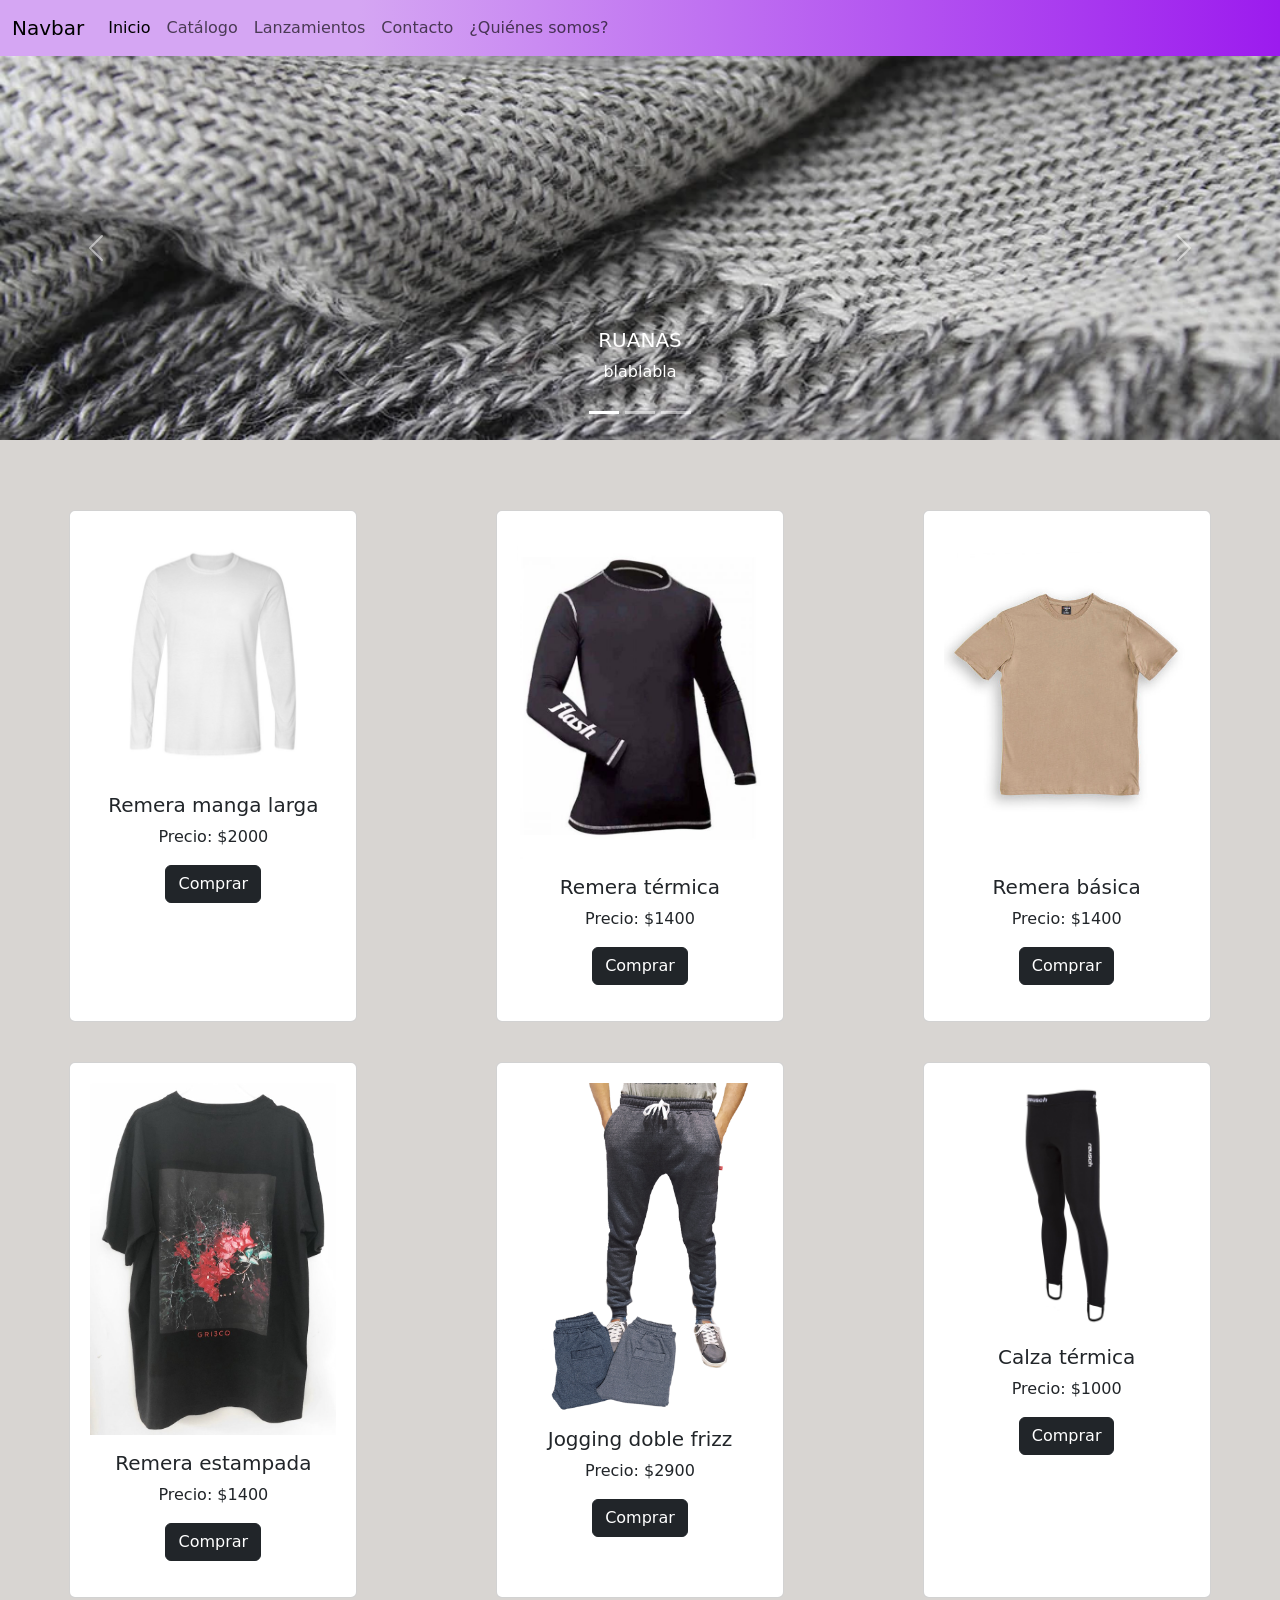
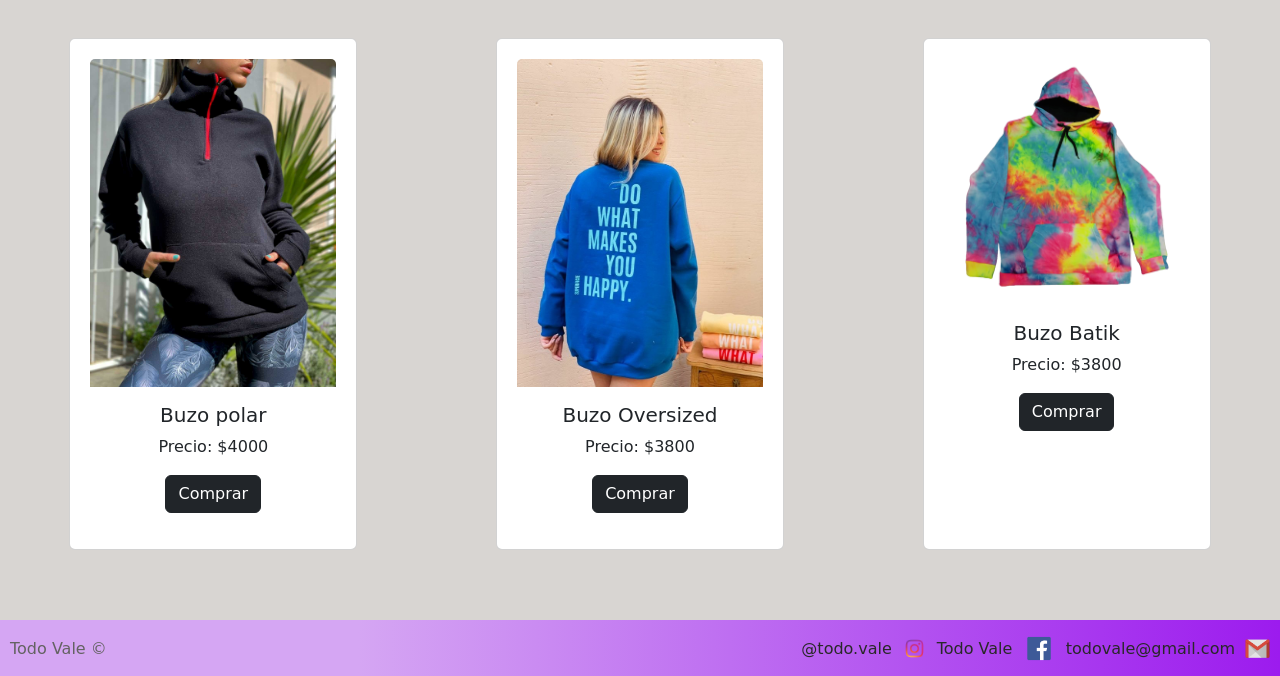
<file: index.html>
<!doctype html>
<html lang="en">
  <head>
    <meta charset="utf-8">
    <meta name="viewport" content="width=device-width, initial-scale=1">
    <title>Todo vale</title>
    <link href="https://cdn.jsdelivr.net/npm/bootstrap@5.2.0-beta1/dist/css/bootstrap.min.css" rel="stylesheet" integrity="sha384-0evHe/X+R7YkIZDRvuzKMRqM+OrBnVFBL6DOitfPri4tjfHxaWutUpFmBp4vmVor" crossorigin="anonymous">
    <link rel="stylesheet" href="style.css">
  </head>

  
  <body style="background-color: rgb(216, 213, 210);">

    <header>
        <nav class="navbar navbar-expand-lg" style="background: rgb(213,166,243);
        background: linear-gradient(90deg, rgba(213,166,243,1) 28%, rgba(156,27,238,1) 100%);">
            <div class="container-fluid">
              <a class="navbar-brand" href="#">Navbar</a>
              <button class="navbar-toggler" type="button" data-bs-toggle="collapse" data-bs-target="#navbarNav" aria-controls="navbarNav" aria-expanded="false" aria-label="Toggle navigation">
                <span class="navbar-toggler-icon"></span>
              </button>
              <div class="collapse navbar-collapse" id="navbarNav">
                <ul class="navbar-nav">
                  <li class="nav-item">
                    <a class="nav-link active" aria-current="page" href="index.html">Inicio</a>
                  </li>
                  <li class="nav-item">
                    <a class="nav-link" href="./secciones/catalogo.html">Catálogo</a>
                  </li>
                  <li class="nav-item">
                    <a class="nav-link" href="./secciones/lanzamientos.html">Lanzamientos</a>
                  </li>
                  <li class="nav-item">
                    <a class="nav-link" href="./secciones/contacto.html">Contacto</a>
                  </li>
                  <li class="nav-item">
                    <a class="nav-link" href="./secciones/quienesSomos.html">¿Quiénes somos?</a>
                  </li>
                </ul>
              </div>
            </div>
          </nav>
    </header>

    <main>
      <div id="carouselExampleCaptions" class="carousel slide" data-bs-ride="false">
        <div class="carousel-indicators">
          <button type="button" data-bs-target="#carouselExampleCaptions" data-bs-slide-to="0" class="active" aria-current="true" aria-label="Slide 1"></button>
          <button type="button" data-bs-target="#carouselExampleCaptions" data-bs-slide-to="1" aria-label="Slide 2"></button>
          <button type="button" data-bs-target="#carouselExampleCaptions" data-bs-slide-to="2" aria-label="Slide 3"></button>
        </div>
        <div class="carousel-inner">
          <div class="carousel-item active">
            <img src="./img/ruana.jpg" class="d-block w-100" alt="...">
            <div class="carousel-caption d-none d-md-block">
              <h5>RUANAS</h5>
              <p>blablabla</p>
            </div>
          </div>
          <div class="carousel-item">
            <img src="./img/invierno.jpg" class="d-block w-100" alt="...">
            <div class="carousel-caption d-none d-md-block">
              <h5>OFERTAS INVIERNO</h5>
              <p>Abahsdb</p>
            </div>
          </div>
          <div class="carousel-item">
            <img src="./img/lanzamientos.jpg" class="d-block w-100" alt="...">
            <div class="carousel-caption d-none d-md-block">
              <h5>PRÓXIMOS LANZAMIENTOS</h5>
              <p>Akajsdjasd</p>
            </div>
          </div>
        </div>
        <button class="carousel-control-prev" type="button" data-bs-target="#carouselExampleCaptions" data-bs-slide="prev">
          <span class="carousel-control-prev-icon" aria-hidden="true"></span>
          <span class="visually-hidden">Previous</span>
        </button>
        <button class="carousel-control-next" type="button" data-bs-target="#carouselExampleCaptions" data-bs-slide="next">
          <span class="carousel-control-next-icon" aria-hidden="true"></span>
          <span class="visually-hidden">Next</span>
        </button>
      </div>

    </main>

    <section id="section-productos">

    </section>

    <footer>

      <h3 class="copyright" style="margin-left: 10px; color: rgb(100, 98, 98);">Todo Vale ©</h3>

      <div class="redesSociales">

          <h4>@todo.vale</h4>
          <a href="link_instagram"><img class="ig" src="./img/igPng.png" alt="logo de instagram"></a>

          <h4>Todo Vale</h4>
          <a href="link_facebook"><img class="fb" src="./img/fbPng.png" alt="logo de facebook"></a>

          <h4>todovale@gmail.com</h4>
          <a href="link_mail"><img class="mail" src="./img/mailPng.png" alt="logo de mail"></a>


          
      </div>

  </footer>

    <script src="./script/script.js"></script>
    <script src="https://cdn.jsdelivr.net/npm/bootstrap@5.2.0-beta1/dist/js/bootstrap.bundle.min.js" integrity="sha384-pprn3073KE6tl6bjs2QrFaJGz5/SUsLqktiwsUTF55Jfv3qYSDhgCecCxMW52nD2" crossorigin="anonymous"></script>
  </body>
</html>
</file>
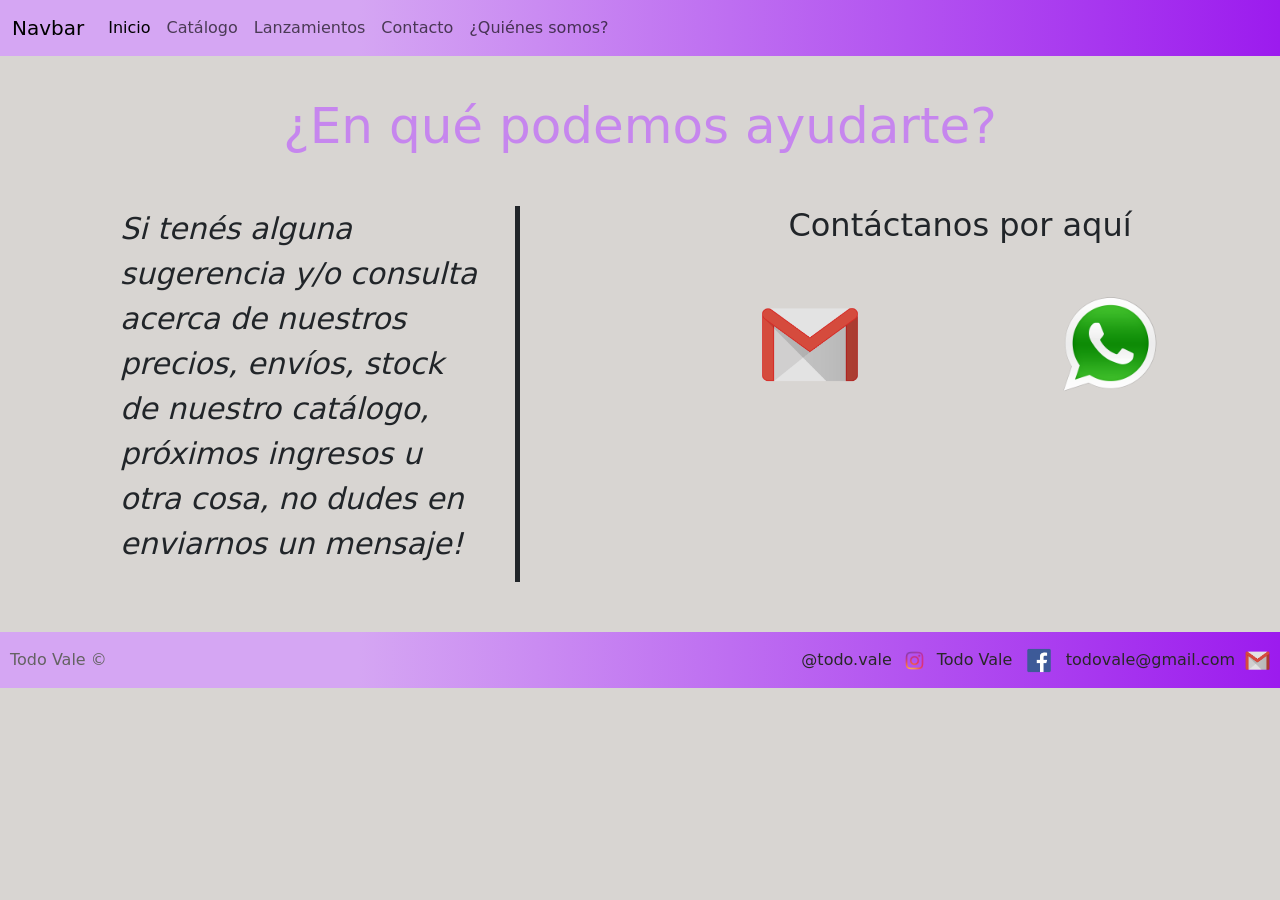
<file: secciones/contacto.html>
<!doctype html>
<html lang="en">
  <head>
    <meta charset="utf-8">
    <meta name="viewport" content="width=device-width, initial-scale=1">
    <title>Todo Vale</title>
    <link href="https://cdn.jsdelivr.net/npm/bootstrap@5.2.0-beta1/dist/css/bootstrap.min.css" rel="stylesheet" integrity="sha384-0evHe/X+R7YkIZDRvuzKMRqM+OrBnVFBL6DOitfPri4tjfHxaWutUpFmBp4vmVor" crossorigin="anonymous">
    <link rel="stylesheet" href="../style.css">
  </head>

  <body style="background-color: rgb(216, 213, 210);">
    
    <header>
        <nav class="navbar navbar-expand-lg" style="background: rgb(213,166,243);
        background: linear-gradient(90deg, rgba(213,166,243,1) 28%, rgba(156,27,238,1) 100%);">
            <div class="container-fluid">
              <a class="navbar-brand" href="#">Navbar</a>
              <button class="navbar-toggler" type="button" data-bs-toggle="collapse" data-bs-target="#navbarNav" aria-controls="navbarNav" aria-expanded="false" aria-label="Toggle navigation">
                <span class="navbar-toggler-icon"></span>
              </button>
              <div class="collapse navbar-collapse" id="navbarNav">
                <ul class="navbar-nav">
                  <li class="nav-item">
                    <a class="nav-link active" aria-current="page" href="../index.html">Inicio</a>
                  </li>
                  <li class="nav-item">
                    <a class="nav-link" href="catalogo.html">Catálogo</a>
                  </li>
                  <li class="nav-item">
                    <a class="nav-link" href="lanzamientos.html">Lanzamientos</a>
                  </li>
                  <li class="nav-item">
                    <a class="nav-link" href="contacto.html">Contacto</a>
                  </li>
                  <li class="nav-item">
                    <a class="nav-link" href="quienesSomos.html">¿Quiénes somos?</a>
                  </li>
                </ul>
              </div>
            </div>
          </nav>
    </header>


    <main>

        <div>
            <h1 class="tittleAbUs">¿En qué podemos ayudarte?</h1>
        </div>


        <div class="contentContact">
            <div class="descriptContact">
                <p>
                    Si tenés alguna sugerencia y/o consulta acerca de nuestros precios, envíos, stock de nuestro  catálogo, próximos ingresos u otra cosa, no dudes en enviarnos un mensaje!
                </p>
            </div>
        
        <div>
            <h2 class="tittleFormas" style="text-align: center; margin-bottom: 50px;">Contáctanos por aquí </h2>
            <div class="formasContact">
                <a href="link_mail"><img class="mailContact" src="../img/mailPng.png" alt="logo de mail"></a>
                <a href="https://api.whatsapp.com/send?phone=0123456789&text=Hola! nececito información acerca de:"><img class="wsppContact" src="../img/wspp.png" alt="logo de whatsapp png"></a>
            </div>
        </div>

        </div>

        

    </main>

    <footer>

        <h3 class="copyright" style="margin-left: 10px; color: rgb(100, 98, 98);">Todo Vale ©</h3>
  
        <div class="redesSociales">
  
            <h4>@todo.vale</h4>
            <a href="link_instagram"><img class="ig" src="../img/igPng.png" alt="logo de instagram"></a>
  
            <h4>Todo Vale</h4>
            <a href="link_facebook"><img class="fb" src="../img/fbPng.png" alt="logo de facebook"></a>
  
            <h4>todovale@gmail.com</h4>
            <a href="link_mail"><img class="mail" src="../img/mailPng.png" alt="logo de mail"></a>
  
  
            
        </div>
  
    </footer>

    <script src="https://cdn.jsdelivr.net/npm/bootstrap@5.2.0-beta1/dist/js/bootstrap.bundle.min.js" integrity="sha384-pprn3073KE6tl6bjs2QrFaJGz5/SUsLqktiwsUTF55Jfv3qYSDhgCecCxMW52nD2" crossorigin="anonymous"></script>
  </body>
</html>
</file>
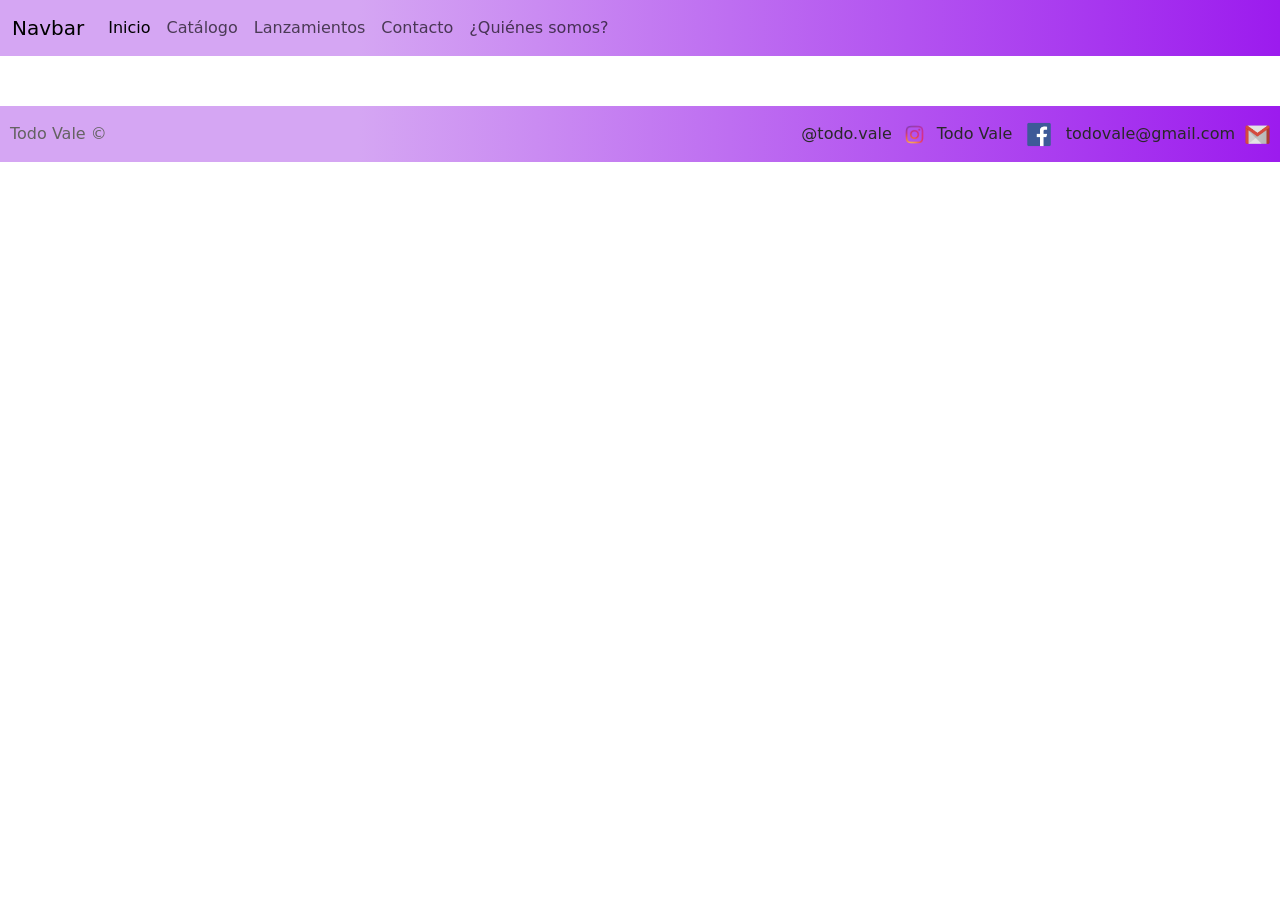
<file: secciones/quienesSomos.html>
<!doctype html>
<html lang="en">
  <head>
    <meta charset="utf-8">
    <meta name="viewport" content="width=device-width, initial-scale=1">
    <title>Todo Vale</title>
    <link href="https://cdn.jsdelivr.net/npm/bootstrap@5.2.0-beta1/dist/css/bootstrap.min.css" rel="stylesheet" integrity="sha384-0evHe/X+R7YkIZDRvuzKMRqM+OrBnVFBL6DOitfPri4tjfHxaWutUpFmBp4vmVor" crossorigin="anonymous">
    <link rel="stylesheet" href="../style.css">
  </head>
  <body>
    
    <header>
        <nav class="navbar navbar-expand-lg" style="background: rgb(213,166,243);
        background: linear-gradient(90deg, rgba(213,166,243,1) 28%, rgba(156,27,238,1) 100%);">
            <div class="container-fluid">
              <a class="navbar-brand" href="#">Navbar</a>
              <button class="navbar-toggler" type="button" data-bs-toggle="collapse" data-bs-target="#navbarNav" aria-controls="navbarNav" aria-expanded="false" aria-label="Toggle navigation">
                <span class="navbar-toggler-icon"></span>
              </button>
              <div class="collapse navbar-collapse" id="navbarNav">
                <ul class="navbar-nav">
                  <li class="nav-item">
                    <a class="nav-link active" aria-current="page" href="../index.html">Inicio</a>
                  </li>
                  <li class="nav-item">
                    <a class="nav-link" href="catalogo.html">Catálogo</a>
                  </li>
                  <li class="nav-item">
                    <a class="nav-link" href="lanzamientos.html">Lanzamientos</a>
                  </li>
                  <li class="nav-item">
                    <a class="nav-link" href="contacto.html">Contacto</a>
                  </li>
                  <li class="nav-item">
                    <a class="nav-link" href="quienesSomos.html">¿Quiénes somos?</a>
                  </li>
                </ul>
              </div>
            </div>
          </nav>
    </header>


    <main>

    </main>

    <footer>

        <h3 class="copyright" style="margin-left: 10px; color: rgb(100, 98, 98);">Todo Vale ©</h3>
  
        <div class="redesSociales">
  
            <h4>@todo.vale</h4>
            <a href="link_instagram"><img class="ig" src="../img/igPng.png" alt="logo de instagram"></a>
  
            <h4>Todo Vale</h4>
            <a href="link_facebook"><img class="fb" src="../img/fbPng.png" alt="logo de facebook"></a>
  
            <h4>todovale@gmail.com</h4>
            <a href="link_mail"><img class="mail" src="../img/mailPng.png" alt="logo de mail"></a>
  
  
            
        </div>
  
    </footer>

    <script src="https://cdn.jsdelivr.net/npm/bootstrap@5.2.0-beta1/dist/js/bootstrap.bundle.min.js" integrity="sha384-pprn3073KE6tl6bjs2QrFaJGz5/SUsLqktiwsUTF55Jfv3qYSDhgCecCxMW52nD2" crossorigin="anonymous"></script>
  </body>
</html>
</file>
<file: style.css>
*{
    padding: 0;
    margin: 0;
}

#section-productos {
    display: grid;
    grid-template-columns: 3fr 3fr 3fr;
    margin-top: 50px;
    margin-bottom: 50px;
}

.card-producto {
    margin: 20px auto;
    text-align: center;
    padding: 20px;
    height: auto;
}


footer{
    color: rgb(41, 40, 40);
    display: flex;
    margin-top: 50px;
    justify-content: space-between;
    align-items: center;
    font-size: 10px;
    position: static;
    bottom: 0;
    height: 56px;
    width: 100%;
    background: rgb(213,166,243);
    background: linear-gradient(90deg, rgba(213,166,243,1) 28%, rgba(156,27,238,1) 100%);
}

footer > h3,h4{
    font-size: 16px;
    margin: 0;
}

.redesSociales{
    display: flex;
    flex-direction: row;
    align-items: center;
}


.mail{
    height: 25px;
    width: auto;
    margin: 0px 10px 0 10px;
}

.fb{
    height: 25px;
    width: auto;
    margin: 0px 10px 0 10px;
}

.ig{
    height: 25px;
    width: auto;
    margin: 0px 10px 0 10px;
}







/*                           CONTACTO                     */





.tittleAbUs{
    margin: 40px 0 50px 0px;
    font-size: 50px;
    font-weight: 100;
    text-align: center;
    color: rgb(198, 134, 238);
}

.contentContact{
    display: flex;
    flex-direction: row;
    justify-content: space-around;
}

.descriptContact{
    width: 400px;
    font-size: 30px;
    font-weight: 100;
    font-style: italic;
    padding-right: 30px;
    border-right: 5px solid;
}

.tittleFormas{
    font-weight: 400;
}

.formasContact{
    width: 400px;
    display: flex;
    flex-direction: row;
    justify-content: space-between;
}

.mailContact{
    height: 100px;
    width: auto;
}

.wsppContact{
    height: 100px;
    width: auto;
}
</file>
